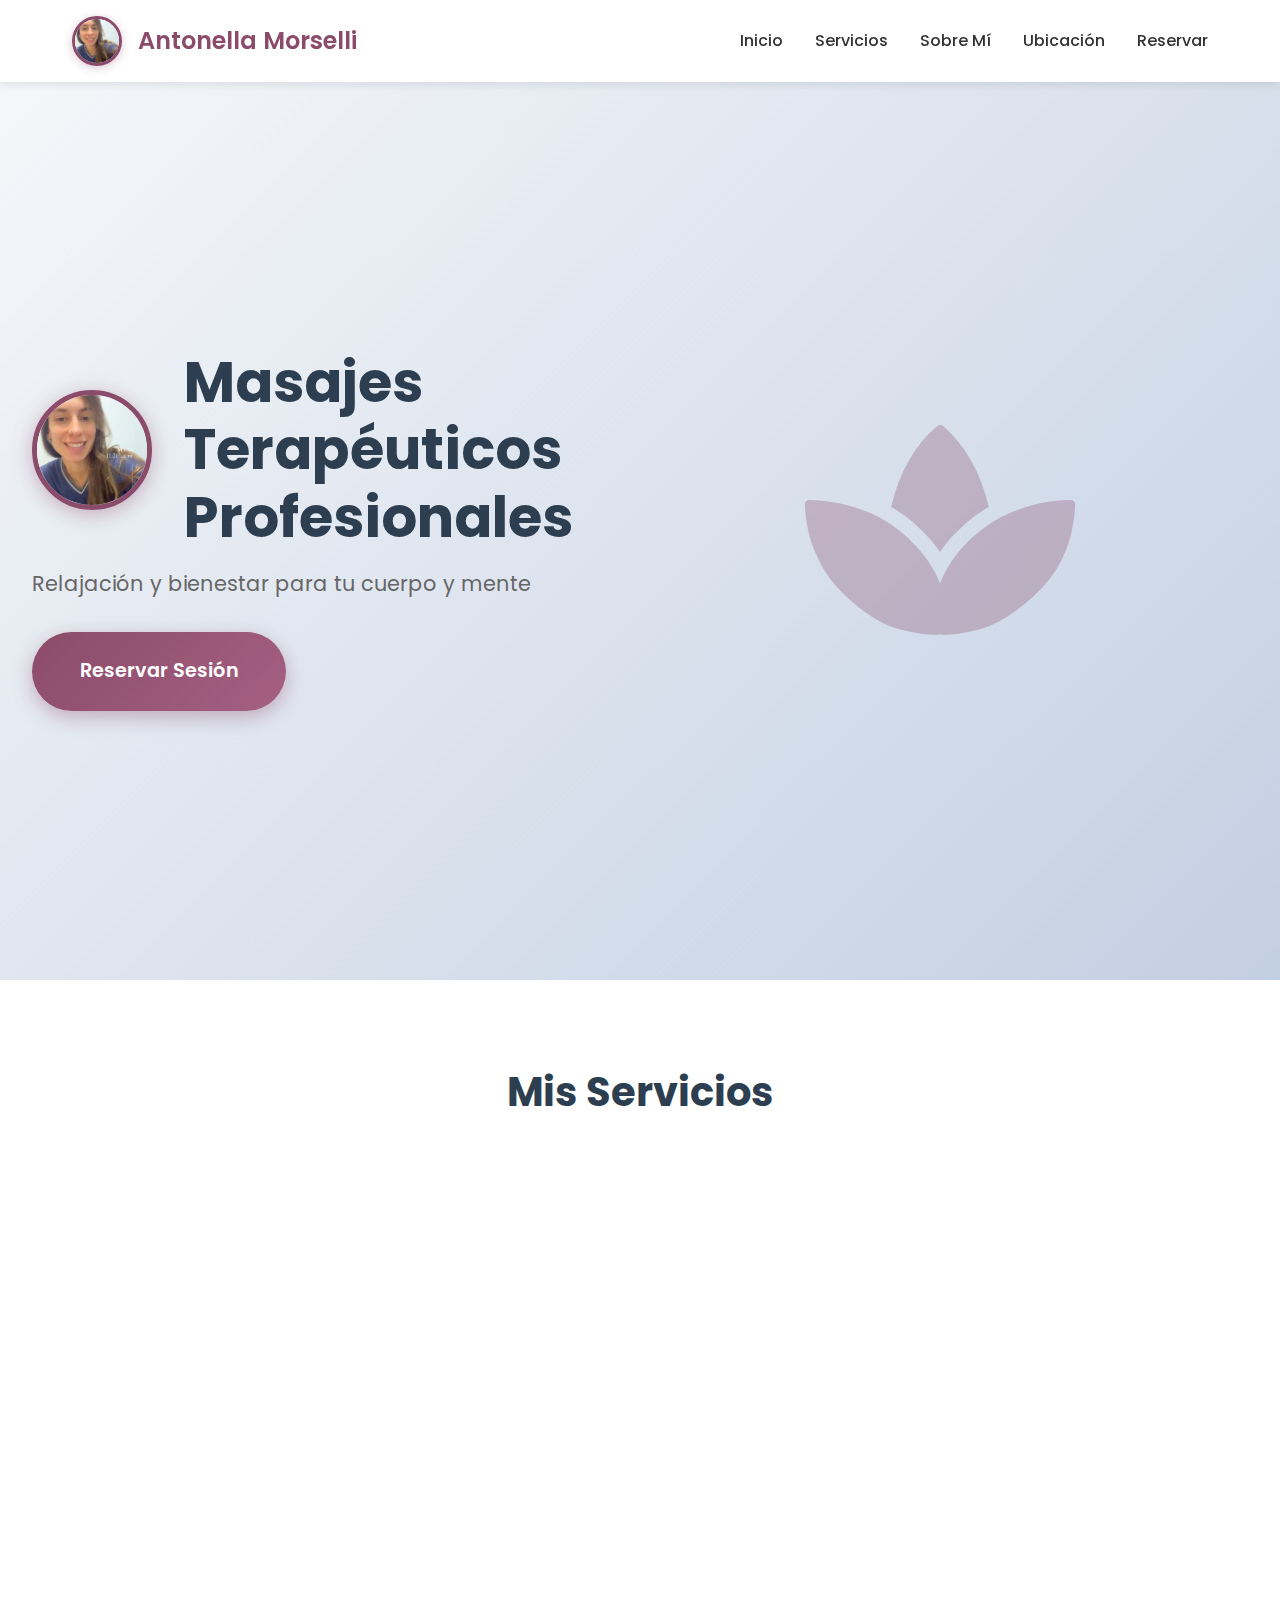
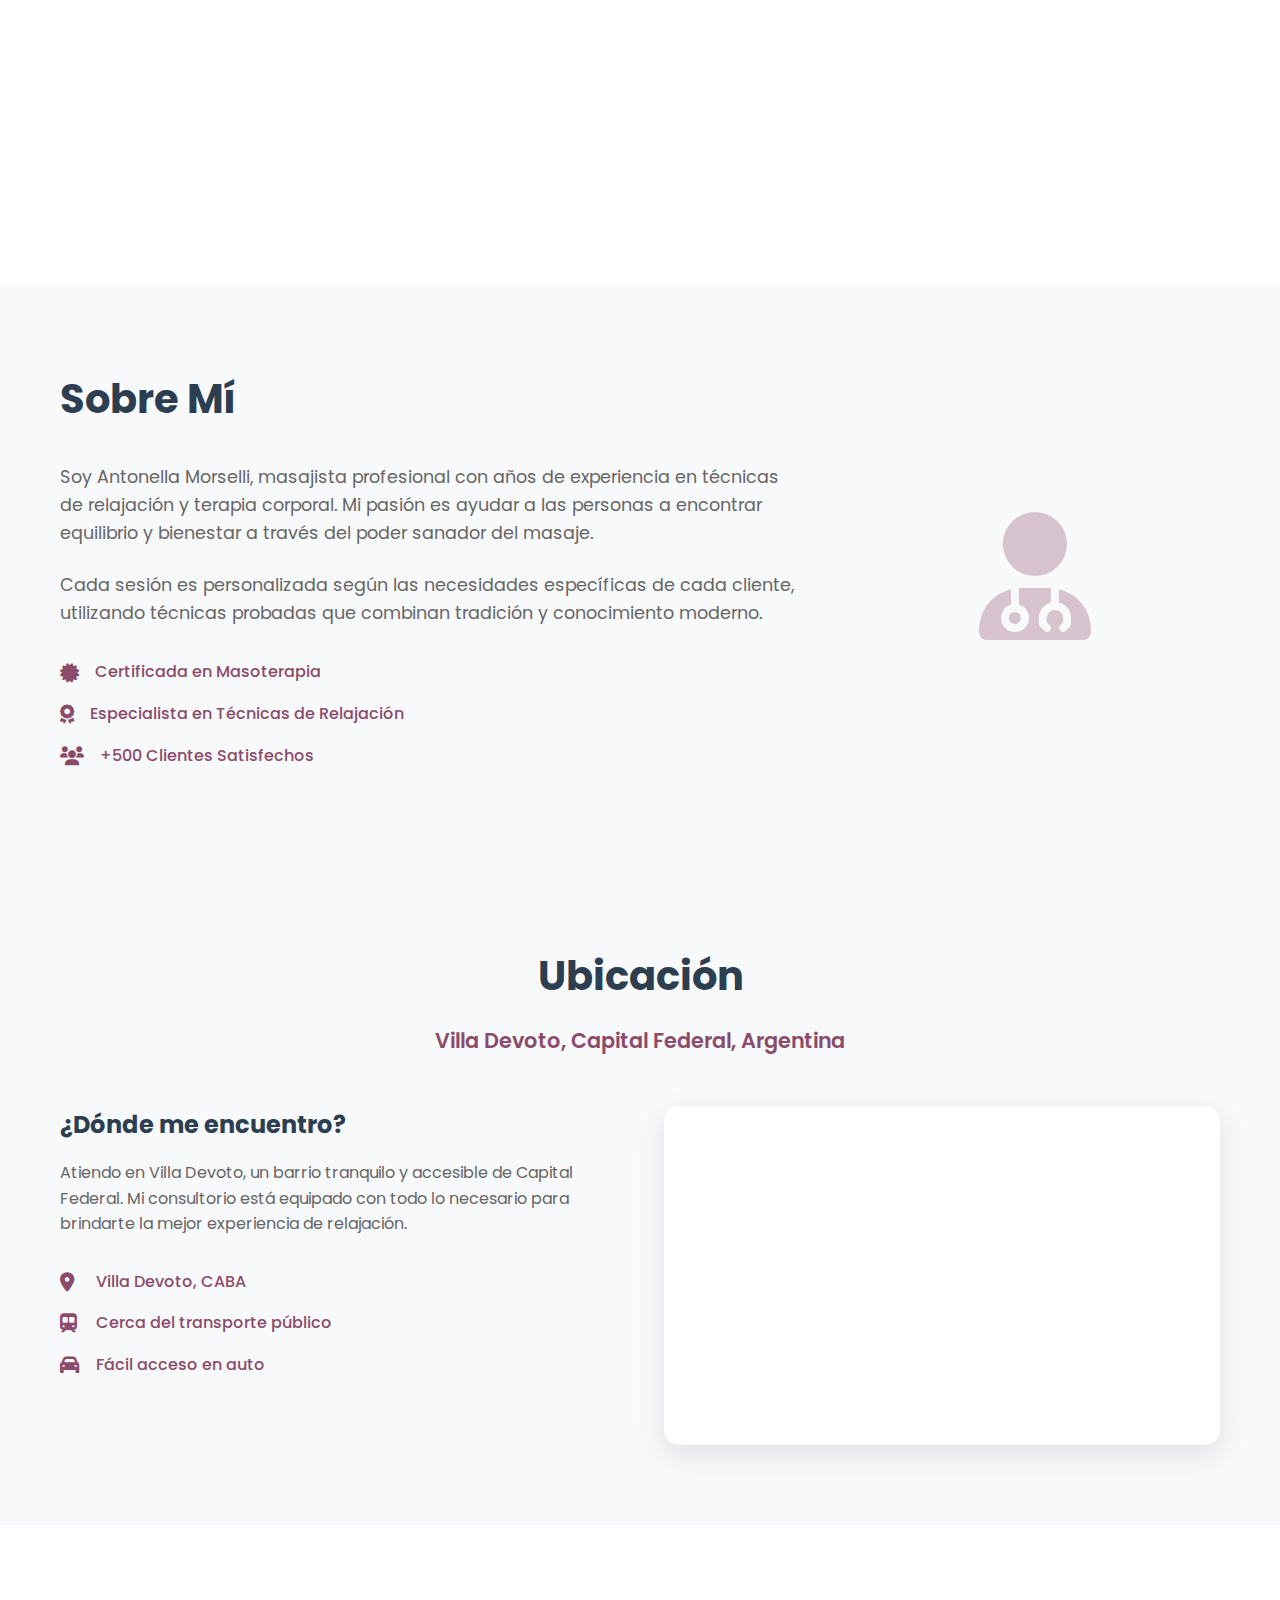
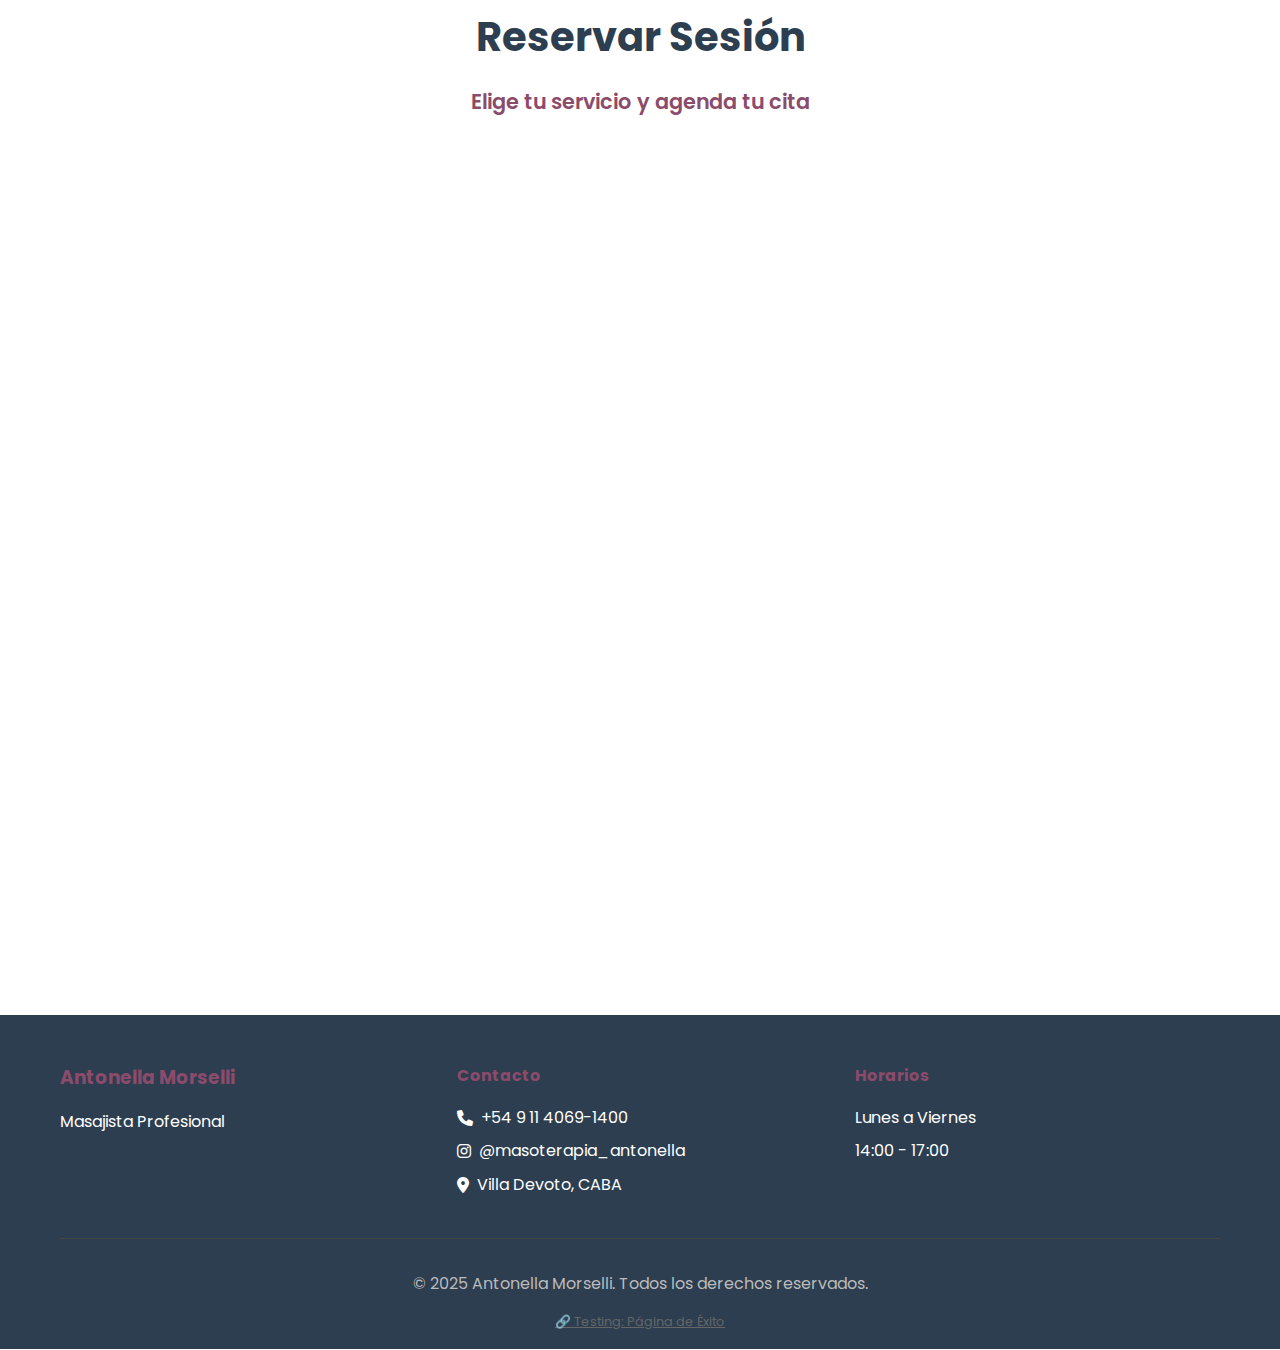
<file: index.html>
<!DOCTYPE html>
<html lang="es">
<head>
    <meta charset="UTF-8">
    <meta name="viewport" content="width=device-width, initial-scale=1.0">
    <title>Antonella Morselli - Masajista Profesional</title>
    <link rel="stylesheet" href="styles.css">
    <link href="https://fonts.googleapis.com/css2?family=Poppins:wght@300;400;500;600;700&display=swap" rel="stylesheet">
    <link rel="stylesheet" href="https://cdnjs.cloudflare.com/ajax/libs/font-awesome/6.0.0/css/all.min.css">
</head>
<body>
    <!-- Header -->
    <header class="header">
        <nav class="nav">
            <div class="nav-logo">
                <img src="anto.png" alt="Antonella Morselli" class="logo-image">
                <h2>Antonella Morselli</h2>
            </div>
            <ul class="nav-menu">
                <li><a href="#inicio">Inicio</a></li>
                <li><a href="#servicios">Servicios</a></li>
                <li><a href="#sobre-mi">Sobre Mí</a></li>
                <li><a href="#ubicacion">Ubicación</a></li>
                <li><a href="#reservar">Reservar</a></li>
            </ul>
        </nav>
    </header>

    <!-- Hero Section -->
    <section id="inicio" class="hero">
        <div class="hero-content">
            <div class="hero-title">
                <img src="anto.png" alt="Antonella Morselli" class="hero-profile-image">
                <h1>Masajes Terapéuticos Profesionales</h1>
            </div>
            <p>Relajación y bienestar para tu cuerpo y mente</p>
            
            <!-- Botón de confirmación de pago (solo se muestra si hay datos pendientes) -->
            <div id="paymentConfirmation" class="payment-confirmation" style="display: none;">
                <button id="confirmPaymentBtn" class="confirm-payment-button">
                    <i class="fas fa-check-circle"></i>
                    ¡Ya pagué! Confirmar mi reserva
                </button>
                <p class="confirm-text">¿Completaste el pago en Mercado Pago? Haz click aquí para confirmar tu reserva.</p>
            </div>
            
            <a href="#reservar" class="cta-button">Reservar Sesión</a>
        </div>
        <div class="hero-image">
            <i class="fas fa-spa hero-icon"></i>
        </div>
    </section>

    <!-- Servicios Section -->
    <section id="servicios" class="services">
        <div class="container">
            <h2>Mis Servicios</h2>
            <div class="services-grid">
                <div class="service-card">
                    <i class="fas fa-leaf"></i>
                    <h3>Masaje Descontracturante</h3>
                    <p>Tratamiento específico para dolores y contracturas musculares.</p>
                    <div class="price">$30.000</div>
                </div>
                <div class="service-card">
                    <i class="fas fa-hands"></i>
                    <h3>Masaje Relajante</h3>
                    <p>Técnicas suaves para liberar tensiones y promover la relajación profunda.</p>
                    <div class="price">$25.000</div>
                </div>
                <div class="service-card">
                    <i class="fas fa-dumbbell"></i>
                    <h3>Masaje Deportivo</h3>
                    <p>Especializado en recuperación muscular y prevención de lesiones.</p>
                    <div class="price">$35.000</div>
                </div>
                <div class="service-card">
                    <i class="fas fa-spa"></i>
                    <h3>Sesiones Combinadas</h3>
                    <p>Combina diferentes técnicas según tus necesidades específicas.</p>
                    <div class="price">Consultar</div>
                </div>
            </div>
        </div>
    </section>

    <!-- Sobre Mí Section -->
    <section id="sobre-mi" class="about">
        <div class="container">
            <div class="about-content">
                <div class="about-text">
                    <h2>Sobre Mí</h2>
                    <p>Soy Antonella Morselli, masajista profesional con años de experiencia en técnicas de relajación y terapia corporal. Mi pasión es ayudar a las personas a encontrar equilibrio y bienestar a través del poder sanador del masaje.</p>
                    <p>Cada sesión es personalizada según las necesidades específicas de cada cliente, utilizando técnicas probadas que combinan tradición y conocimiento moderno.</p>
                    <div class="credentials">
                        <div class="credential">
                            <i class="fas fa-certificate"></i>
                            <span>Certificada en Masoterapia</span>
                        </div>
                        <div class="credential">
                            <i class="fas fa-award"></i>
                            <span>Especialista en Técnicas de Relajación</span>
                        </div>
                        <div class="credential">
                            <i class="fas fa-users"></i>
                            <span>+500 Clientes Satisfechos</span>
                        </div>
                    </div>
                </div>
                <div class="about-image">
                    <i class="fas fa-user-md about-icon"></i>
                </div>
            </div>
        </div>
    </section>

    <!-- Ubicación Section -->
    <section id="ubicacion" class="location">
        <div class="container">
            <h2>Ubicación</h2>
            <p class="location-subtitle">Villa Devoto, Capital Federal, Argentina</p>
            
            <div class="location-content">
                <div class="location-info">
                    <h3>¿Dónde me encuentro?</h3>
                    <p>Atiendo en Villa Devoto, un barrio tranquilo y accesible de Capital Federal. Mi consultorio está equipado con todo lo necesario para brindarte la mejor experiencia de relajación.</p>
                    
                    <div class="location-details">
                        <div class="location-item">
                            <i class="fas fa-map-marker-alt"></i>
                            <span>Villa Devoto, CABA</span>
                        </div>
                        <div class="location-item">
                            <i class="fas fa-subway"></i>
                            <span>Cerca del transporte público</span>
                        </div>
                        <div class="location-item">
                            <i class="fas fa-car"></i>
                            <span>Fácil acceso en auto</span>
                        </div>
                    </div>
                </div>
                
                <div class="map-container">
                    <iframe 
                        src="https://www.google.com/maps/embed?pb=!1m18!1m12!1m3!1d26272.89967764547!2d-58.512841!3d-34.605577!2m3!1f0!2f0!3f0!3m2!1i1024!2i768!4f13.1!3m3!1m2!1s0x95bcb679b5b8df07%3A0x8e5d8c5f5b8c5f5b!2sVilla%20Devoto%2C%20Buenos%20Aires%2C%20Argentina!5e0!3m2!1ses!2sar!4v1642784000000!5m2!1ses!2sar"
                        width="100%" 
                        height="300" 
                        style="border:0; border-radius: 15px;" 
                        allowfullscreen="" 
                        loading="lazy">
                    </iframe>
                </div>
            </div>
        </div>
    </section>

    <!-- Reservar Section -->
    <section id="reservar" class="booking">
        <div class="container">
            <h2>Reservar Sesión</h2>
            <p class="booking-subtitle">Elige tu servicio y agenda tu cita</p>
            
            <div class="booking-content">
                <!-- Formulario de Reserva -->
                <div class="booking-form-container">
                    <form id="bookingForm" class="booking-form">
                        <div class="form-group">
                            <label for="name">Nombre Completo</label>
                            <input type="text" id="name" name="name" placeholder="Ej: María Fernández" required>
                            <small>Solo letras y espacios</small>
                        </div>
                        
                        <div class="form-group">
                            <label for="dni">DNI</label>
                            <input type="text" id="dni" name="dni" placeholder="Ej: 12345678" maxlength="8" required>
                            <small>7 u 8 dígitos numéricos</small>
                        </div>
                        
                        <div class="form-group">
                            <label for="service">Tipo de Masaje</label>
                            <select id="service" name="service" required>
                                <option value="">Selecciona un servicio</option>
                                <option value="descontracturante">Masaje Descontracturante - $30.000</option>
                                <option value="relajante">Masaje Relajante - $25.000</option>
                                <option value="deportivo">Masaje Deportivo - $35.000</option>
                            </select>
                        </div>
                        
                        <div class="form-group">
                            <label for="date">Fecha</label>
                            <input type="date" id="date" name="date" required>
                            <small>Solo lunes a viernes, desde 23/7/2025</small>
                        </div>
                        
                        <div class="form-group">
                            <label for="time">Horario</label>
                            <select id="time" name="time" required>
                                <option value="">Selecciona un horario</option>
                                <option value="14:00">14:00</option>
                                <option value="15:00">15:00</option>
                                <option value="16:00">16:00</option>
                                <option value="17:00">17:00</option>
                            </select>
                        </div>
                        
                        <button type="button" id="payButton" class="pay-button">
                            <i class="fas fa-credit-card"></i>
                            Pagar y Reservar
                        </button>
                    </form>
                </div>

                <!-- Información de Pago -->
                <div class="payment-info">
                    <h3>Información de Pago</h3>
                    <div class="payment-details">
                        <div class="payment-item">
                            <i class="fas fa-credit-card"></i>
                            <span>Mercado Pago</span>
                        </div>
                        <div class="payment-item">
                            <i class="fas fa-university"></i>
                            <span>Transferencia Bancaria</span>
                        </div>
                        <div class="payment-item">
                            <i class="fas fa-clock"></i>
                            <span>Horarios: L-V 14:00-17:00</span>
                        </div>
                    </div>
                    
                    <div class="bank-info">
                        <h4>Datos Bancarios</h4>
                        <p><strong>Banco:</strong> Galicia</p>
                        <p><strong>CBU:</strong> 0070035130004028938809</p>
                        <p><strong>Titular:</strong> Antonella Morselli</p>
                    </div>
                </div>
            </div>
        </div>
    </section>

    <!-- Footer -->
    <footer class="footer">
        <div class="container">
            <div class="footer-content">
                <div class="footer-section">
                    <h3>Antonella Morselli</h3>
                    <p>Masajista Profesional</p>
                </div>
                <div class="footer-section">
                    <h4>Contacto</h4>
                    <p><i class="fas fa-phone"></i> +54 9 11 4069-1400</p>
                    <p><i class="fab fa-instagram"></i> <a href="https://www.instagram.com/masoterapia_antonella/" target="_blank" style="color: inherit; text-decoration: none;">@masoterapia_antonella</a></p>
                    <p><i class="fas fa-map-marker-alt"></i> Villa Devoto, CABA</p>
                </div>
                <div class="footer-section">
                    <h4>Horarios</h4>
                    <p>Lunes a Viernes</p>
                    <p>14:00 - 17:00</p>
                </div>
            </div>
            <div class="footer-bottom">
                <p>&copy; 2025 Antonella Morselli. Todos los derechos reservados.</p>
                <!-- Enlace temporal para testing -->
                <p style="margin-top: 1rem; font-size: 0.8rem; color: #999;">
                    <a href="exito.html" style="color: #666;">🔗 Testing: Página de Éxito</a>
                </p>
            </div>
        </div>
    </footer>

    <!-- Modal de Pago -->
    <div id="paymentModal" class="modal">
        <div class="modal-content">
            <span class="close">&times;</span>
            <h3>Confirmar Pago y Reserva</h3>
            <div id="paymentSummary"></div>
            <div class="payment-instructions">
                <p style="background: #e8f4fd; padding: 1rem; border-radius: 10px; margin-bottom: 1rem; color: #1565c0; font-size: 0.9rem;">
                    <i class="fas fa-info-circle"></i>
                    <strong>Importante:</strong> Después de completar el pago en Mercado Pago, vuelve a este sitio y haz click en "Confirmar Pago Realizado" para completar tu reserva.
                </p>
            </div>
            
            <div class="payment-options">
                <button id="mercadoPagoBtn" class="payment-option">
                    <i class="fas fa-credit-card"></i>
                    Pagar con Mercado Pago
                </button>
                <button id="transferBtn" class="payment-option">
                    <i class="fas fa-university"></i>
                    Transferencia Bancaria
                </button>
            </div>
        </div>
    </div>

    <script src="script.js"></script>
</body>
</html>
</file>
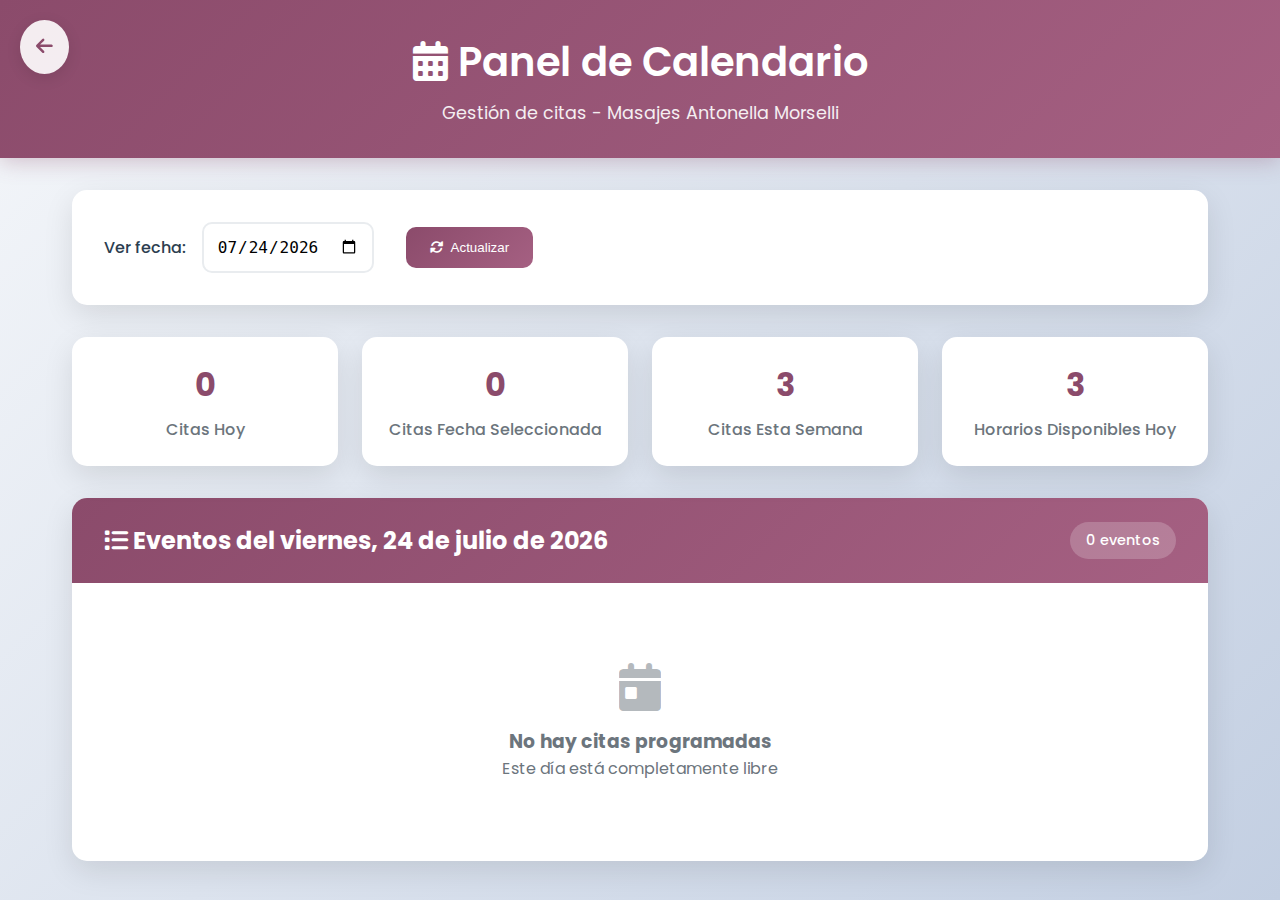
<file: calendar/index.html>
<!DOCTYPE html>
<html lang="es">
<head>
    <meta charset="UTF-8">
    <meta name="viewport" content="width=device-width, initial-scale=1.0">
    <title>Calendario - Masajes Antonella Morselli</title>
    <link href="https://fonts.googleapis.com/css2?family=Poppins:wght@300;400;500;600;700&display=swap" rel="stylesheet">
    <link rel="stylesheet" href="https://cdnjs.cloudflare.com/ajax/libs/font-awesome/6.0.0/css/all.min.css">
    <style>
        * {
            margin: 0;
            padding: 0;
            box-sizing: border-box;
        }

        body {
            font-family: 'Poppins', sans-serif;
            background: linear-gradient(135deg, #f5f7fa 0%, #c3cfe2 100%);
            min-height: 100vh;
            color: #2c3e50;
        }

        .header {
            background: linear-gradient(135deg, #8B4B6B, #a56082);
            color: white;
            padding: 2rem 0;
            text-align: center;
            box-shadow: 0 4px 20px rgba(139, 75, 107, 0.3);
        }

        .header h1 {
            font-size: 2.5rem;
            font-weight: 600;
            margin-bottom: 0.5rem;
        }

        .header p {
            font-size: 1.1rem;
            opacity: 0.9;
        }

        .container {
            max-width: 1200px;
            margin: 0 auto;
            padding: 2rem;
        }

        .calendar-controls {
            background: white;
            padding: 2rem;
            border-radius: 15px;
            box-shadow: 0 10px 30px rgba(0, 0, 0, 0.1);
            margin-bottom: 2rem;
            display: flex;
            gap: 2rem;
            align-items: center;
            flex-wrap: wrap;
        }

        .date-picker {
            display: flex;
            align-items: center;
            gap: 1rem;
        }

        .date-picker label {
            font-weight: 500;
            color: #2c3e50;
        }

        .date-picker input {
            padding: 0.8rem;
            border: 2px solid #e9ecef;
            border-radius: 10px;
            font-size: 1rem;
            font-weight: 500;
        }

        .refresh-btn {
            background: linear-gradient(135deg, #8B4B6B, #a56082);
            color: white;
            border: none;
            padding: 0.8rem 1.5rem;
            border-radius: 10px;
            font-weight: 500;
            cursor: pointer;
            transition: transform 0.3s ease;
            display: flex;
            align-items: center;
            gap: 0.5rem;
        }

        .refresh-btn:hover {
            transform: translateY(-2px);
        }

        .stats-grid {
            display: grid;
            grid-template-columns: repeat(auto-fit, minmax(250px, 1fr));
            gap: 1.5rem;
            margin-bottom: 2rem;
        }

        .stat-card {
            background: white;
            padding: 1.5rem;
            border-radius: 15px;
            box-shadow: 0 10px 30px rgba(0, 0, 0, 0.1);
            text-align: center;
        }

        .stat-card h3 {
            font-size: 2rem;
            color: #8B4B6B;
            margin-bottom: 0.5rem;
        }

        .stat-card p {
            color: #6c757d;
            font-weight: 500;
        }

        .events-container {
            background: white;
            border-radius: 15px;
            box-shadow: 0 10px 30px rgba(0, 0, 0, 0.1);
            overflow: hidden;
        }

        .events-header {
            background: linear-gradient(135deg, #8B4B6B, #a56082);
            color: white;
            padding: 1.5rem 2rem;
            display: flex;
            justify-content: space-between;
            align-items: center;
        }

        .events-header h2 {
            margin: 0;
            font-size: 1.5rem;
        }

        .events-header #eventCount {
            background: rgba(255, 255, 255, 0.2);
            padding: 0.5rem 1rem;
            border-radius: 20px;
            font-size: 0.9rem;
            font-weight: 500;
        }

        .events-list {
            padding: 2rem;
        }

        .event-item {
            display: flex;
            justify-content: space-between;
            align-items: center;
            padding: 1rem;
            border-left: 4px solid #8B4B6B;
            background: #f8f9fa;
            margin-bottom: 1rem;
            border-radius: 0 10px 10px 0;
            transition: transform 0.3s ease;
        }

        .event-item:hover {
            transform: translateX(5px);
        }

        .event-info h4 {
            color: #2c3e50;
            margin-bottom: 0.3rem;
        }

        .event-info p {
            color: #6c757d;
            font-size: 0.9rem;
        }

        .event-time {
            background: #8B4B6B;
            color: white;
            padding: 0.5rem 1rem;
            border-radius: 20px;
            font-weight: 500;
            font-size: 0.9rem;
        }

        .all-day-event {
            border-left-color: #28a745;
        }

        .all-day-event .event-time {
            background: #28a745;
        }

        .no-events {
            text-align: center;
            padding: 3rem;
            color: #6c757d;
        }

        .no-events i {
            font-size: 3rem;
            margin-bottom: 1rem;
            opacity: 0.5;
        }

        .loading {
            text-align: center;
            padding: 3rem;
            color: #8B4B6B;
        }

        .loading i {
            font-size: 2rem;
            margin-bottom: 1rem;
            animation: spin 1s linear infinite;
        }

        @keyframes spin {
            0% { transform: rotate(0deg); }
            100% { transform: rotate(360deg); }
        }

        .error {
            background: #f8d7da;
            color: #721c24;
            padding: 1rem;
            border-radius: 10px;
            margin-bottom: 1rem;
            border-left: 4px solid #dc3545;
        }

        .back-btn {
            position: fixed;
            top: 20px;
            left: 20px;
            background: rgba(255, 255, 255, 0.9);
            color: #8B4B6B;
            border: none;
            padding: 1rem;
            border-radius: 50%;
            font-size: 1.2rem;
            cursor: pointer;
            box-shadow: 0 4px 15px rgba(0, 0, 0, 0.1);
            transition: all 0.3s ease;
            z-index: 1000;
        }

        .back-btn:hover {
            background: white;
            transform: scale(1.1);
        }

        @media (max-width: 768px) {
            .calendar-controls {
                flex-direction: column;
                align-items: stretch;
            }

            .date-picker {
                justify-content: center;
            }

            .stats-grid {
                grid-template-columns: 1fr;
            }

            .event-item {
                flex-direction: column;
                align-items: stretch;
                text-align: center;
                gap: 1rem;
            }
        }
    </style>
</head>
<body>
    <button class="back-btn" onclick="window.location.href='/'" title="Volver al inicio">
        <i class="fas fa-arrow-left"></i>
    </button>

    <div class="header">
        <h1><i class="fas fa-calendar-alt"></i> Panel de Calendario</h1>
        <p>Gestión de citas - Masajes Antonella Morselli</p>
    </div>

    <div class="container">
        <div class="calendar-controls">
            <div class="date-picker">
                <label for="selectedDate">Ver fecha:</label>
                <input type="date" id="selectedDate" value="">
            </div>
            <button class="refresh-btn" onclick="loadCalendarData()">
                <i class="fas fa-sync-alt"></i>
                Actualizar
            </button>
        </div>

        <div class="stats-grid">
            <div class="stat-card">
                <h3 id="todayEvents">-</h3>
                <p>Citas Hoy</p>
            </div>
            <div class="stat-card">
                <h3 id="selectedDateEvents">-</h3>
                <p>Citas Fecha Seleccionada</p>
            </div>
            <div class="stat-card">
                <h3 id="weekEvents">-</h3>
                <p>Citas Esta Semana</p>
            </div>
            <div class="stat-card">
                <h3 id="availableSlots">-</h3>
                <p>Horarios Disponibles Hoy</p>
            </div>
        </div>

        <div class="events-container">
            <div class="events-header">
                <h2><i class="fas fa-list"></i> Eventos del <span id="displayDate">Hoy</span></h2>
                <span id="eventCount">0 eventos</span>
            </div>
            <div class="events-list" id="eventsList">
                <div class="loading">
                    <i class="fas fa-spinner"></i>
                    <p>Cargando eventos...</p>
                </div>
            </div>
        </div>
    </div>

    <script src="/env-loader.js"></script>
    <script src="/calendar-config.js"></script>
    <script src="/calendar-api.js"></script>
    <script>
        let calendarAPI;

        // Inicializar la página
        document.addEventListener('DOMContentLoaded', async function() {
            try {
                // Configurar fecha por defecto (hoy)
                const today = new Date().toISOString().split('T')[0];
                document.getElementById('selectedDate').value = today;
                
                // Inicializar API del calendario
                calendarAPI = new CalendarAPI();
                await calendarAPI.init();

                // Cargar datos iniciales
                await loadCalendarData();

                // Configurar listeners
                document.getElementById('selectedDate').addEventListener('change', loadCalendarData);
                
            } catch (error) {
                console.error('Error inicializando calendario:', error);
                showError(error.message || 'Error de inicialización');
            }
        });

        // Cargar datos del calendario
        async function loadCalendarData() {
            const selectedDate = document.getElementById('selectedDate').value;
            const today = new Date().toISOString().split('T')[0];

            try {
                // Mostrar loading
                showLoading();

                // Obtener eventos del día seleccionado
                const selectedEvents = await calendarAPI.getEventsForDate(selectedDate);
                
                // Obtener eventos de hoy (si es diferente)
                const todayEvents = selectedDate === today ? selectedEvents : await calendarAPI.getEventsForDate(today);

                // Obtener eventos de la semana
                const weekEvents = await getWeekEvents();

                // Obtener horarios disponibles de hoy
                const availableToday = await calendarAPI.getAvailableSlots(today);

                // Actualizar estadísticas
                updateStats(todayEvents.length, selectedEvents.length, weekEvents, availableToday.length);

                // Mostrar eventos
                displayEvents(selectedEvents, selectedDate);

            } catch (error) {
                console.error('Error cargando datos del calendario:', error);
                showError('Error al cargar el calendario. Verifica la configuración.');
            }
        }

        // Obtener eventos de la semana
        async function getWeekEvents() {
            const today = new Date();
            const startOfWeek = new Date(today);
            startOfWeek.setDate(today.getDate() - today.getDay() + 1); // Lunes

            let weekCount = 0;
            for (let i = 0; i < 7; i++) {
                const date = new Date(startOfWeek);
                date.setDate(startOfWeek.getDate() + i);
                const dateStr = date.toISOString().split('T')[0];
                
                try {
                    const events = await calendarAPI.getEventsForDate(dateStr);
                    weekCount += events.length;
                } catch (error) {
                    console.warn('Error obteniendo eventos para', dateStr);
                }
            }
            return weekCount;
        }

        // Actualizar estadísticas
        function updateStats(todayCount, selectedCount, weekCount, availableCount) {
            document.getElementById('todayEvents').textContent = todayCount;
            document.getElementById('selectedDateEvents').textContent = selectedCount;
            document.getElementById('weekEvents').textContent = weekCount;
            document.getElementById('availableSlots').textContent = availableCount;
        }

        // Mostrar eventos
        function displayEvents(events, date) {
            const eventsList = document.getElementById('eventsList');
            const displayDate = document.getElementById('displayDate');
            const eventCount = document.getElementById('eventCount');

            // Formatear fecha para mostrar
            const dateObj = new Date(date + 'T12:00:00');
            const dateStr = dateObj.toLocaleDateString('es-ES', { 
                weekday: 'long', 
                year: 'numeric', 
                month: 'long', 
                day: 'numeric' 
            });
            displayDate.textContent = dateStr;
            eventCount.textContent = `${events.length} evento${events.length !== 1 ? 's' : ''}`;

            if (events.length === 0) {
                eventsList.innerHTML = `
                    <div class="no-events">
                        <i class="fas fa-calendar-day"></i>
                        <h3>No hay citas programadas</h3>
                        <p>Este día está completamente libre</p>
                    </div>
                `;
                return;
            }

            // Ordenar eventos por hora
            events.sort((a, b) => {
                const timeA = a.start.dateTime || a.start.date;
                const timeB = b.start.dateTime || b.start.date;
                return new Date(timeA) - new Date(timeB);
            });

            const eventsHTML = events.map(event => {
                const isAllDay = !event.start.dateTime;
                const startTime = isAllDay ? 'Todo el día' : formatTime(event.start.dateTime);
                const endTime = isAllDay ? '' : formatTime(event.end.dateTime);
                const timeDisplay = isAllDay ? 'Todo el día' : `${startTime} - ${endTime}`;

                return `
                    <div class="event-item ${isAllDay ? 'all-day-event' : ''}">
                        <div class="event-info">
                            <h4>${event.summary || 'Sin título'}</h4>
                            <p><i class="fas fa-clock"></i> ${timeDisplay}</p>
                            ${event.description ? `<p><i class="fas fa-info-circle"></i> ${event.description}</p>` : ''}
                        </div>
                        <div class="event-time">
                            ${isAllDay ? 'TODO EL DÍA' : startTime}
                        </div>
                    </div>
                `;
            }).join('');

            eventsList.innerHTML = eventsHTML;
        }

        // Formatear hora
        function formatTime(dateTimeStr) {
            const date = new Date(dateTimeStr);
            return date.toLocaleTimeString('es-ES', { 
                hour: '2-digit', 
                minute: '2-digit',
                hour12: false
            });
        }

        // Mostrar loading
        function showLoading() {
            document.getElementById('eventsList').innerHTML = `
                <div class="loading">
                    <i class="fas fa-spinner"></i>
                    <p>Cargando eventos...</p>
                </div>
            `;
        }

        // Mostrar error
        function showError(message) {
            document.getElementById('eventsList').innerHTML = `
                <div class="error">
                    <i class="fas fa-exclamation-triangle"></i>
                    <strong>Error:</strong> ${message}
                </div>
                <div class="no-events">
                    <i class="fas fa-calendar-times"></i>
                    <h3>No se pudieron cargar los eventos</h3>
                    <p>Intenta refrescar la página</p>
                </div>
            `;
        }
    </script>
</body>
</html>
</file>
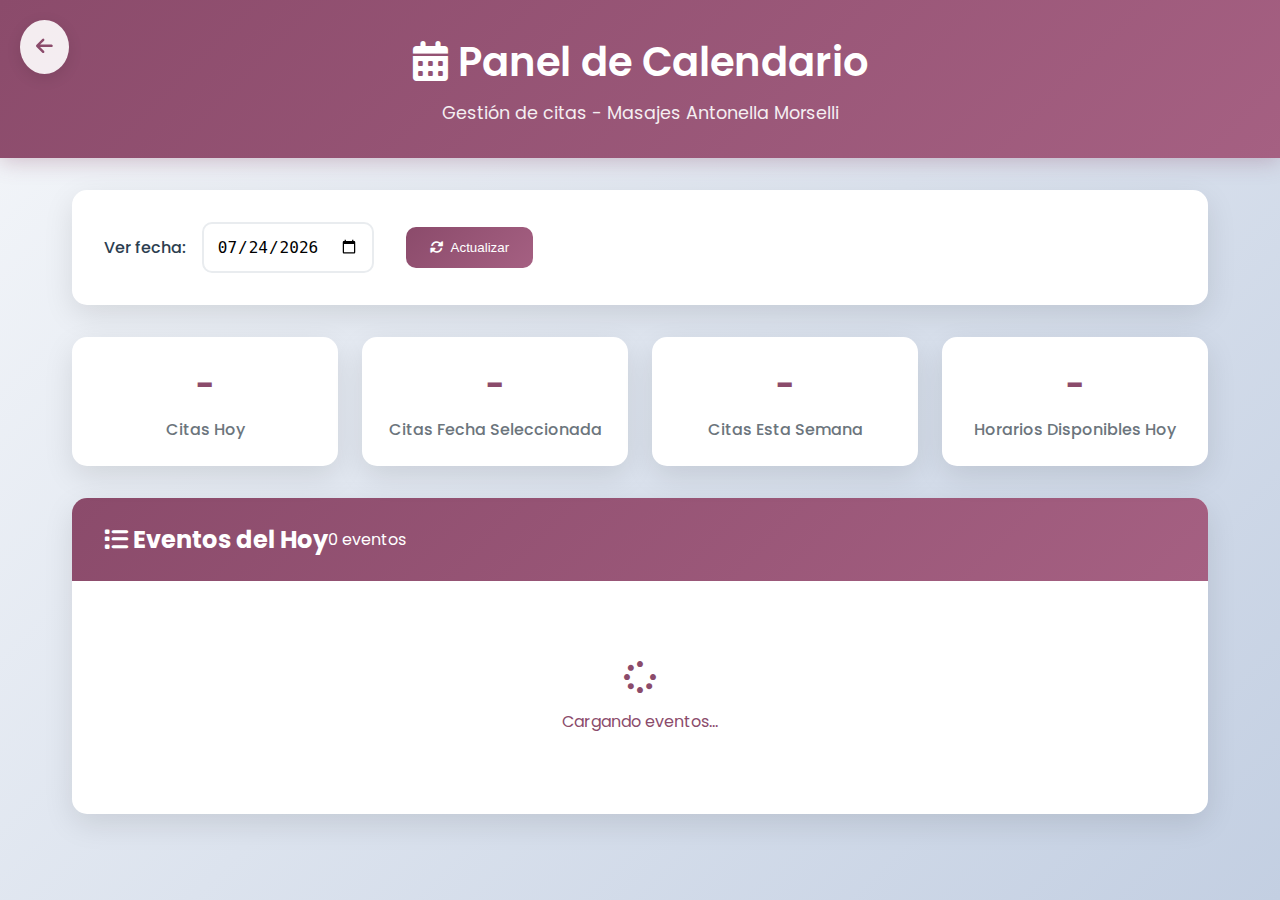
<file: calendar.html>
<!DOCTYPE html>
<html lang="es">
<head>
    <meta charset="UTF-8">
    <meta name="viewport" content="width=device-width, initial-scale=1.0">
    <title>Calendario - Masajes Antonella Morselli</title>
    <link href="https://fonts.googleapis.com/css2?family=Poppins:wght@300;400;500;600;700&display=swap" rel="stylesheet">
    <link rel="stylesheet" href="https://cdnjs.cloudflare.com/ajax/libs/font-awesome/6.0.0/css/all.min.css">
    <style>
        * {
            margin: 0;
            padding: 0;
            box-sizing: border-box;
        }

        body {
            font-family: 'Poppins', sans-serif;
            background: linear-gradient(135deg, #f5f7fa 0%, #c3cfe2 100%);
            min-height: 100vh;
            color: #2c3e50;
        }

        .header {
            background: linear-gradient(135deg, #8B4B6B, #a56082);
            color: white;
            padding: 2rem 0;
            text-align: center;
            box-shadow: 0 4px 20px rgba(139, 75, 107, 0.3);
        }

        .header h1 {
            font-size: 2.5rem;
            font-weight: 600;
            margin-bottom: 0.5rem;
        }

        .header p {
            font-size: 1.1rem;
            opacity: 0.9;
        }

        .container {
            max-width: 1200px;
            margin: 0 auto;
            padding: 2rem;
        }

        .calendar-controls {
            background: white;
            padding: 2rem;
            border-radius: 15px;
            box-shadow: 0 10px 30px rgba(0, 0, 0, 0.1);
            margin-bottom: 2rem;
            display: flex;
            gap: 2rem;
            align-items: center;
            flex-wrap: wrap;
        }

        .date-picker {
            display: flex;
            align-items: center;
            gap: 1rem;
        }

        .date-picker label {
            font-weight: 500;
            color: #2c3e50;
        }

        .date-picker input {
            padding: 0.8rem;
            border: 2px solid #e9ecef;
            border-radius: 10px;
            font-size: 1rem;
            font-weight: 500;
        }

        .refresh-btn {
            background: linear-gradient(135deg, #8B4B6B, #a56082);
            color: white;
            border: none;
            padding: 0.8rem 1.5rem;
            border-radius: 10px;
            font-weight: 500;
            cursor: pointer;
            transition: transform 0.3s ease;
            display: flex;
            align-items: center;
            gap: 0.5rem;
        }

        .refresh-btn:hover {
            transform: translateY(-2px);
        }

        .stats-grid {
            display: grid;
            grid-template-columns: repeat(auto-fit, minmax(250px, 1fr));
            gap: 1.5rem;
            margin-bottom: 2rem;
        }

        .stat-card {
            background: white;
            padding: 1.5rem;
            border-radius: 15px;
            box-shadow: 0 10px 30px rgba(0, 0, 0, 0.1);
            text-align: center;
        }

        .stat-card h3 {
            font-size: 2rem;
            color: #8B4B6B;
            margin-bottom: 0.5rem;
        }

        .stat-card p {
            color: #6c757d;
            font-weight: 500;
        }

        .events-container {
            background: white;
            border-radius: 15px;
            box-shadow: 0 10px 30px rgba(0, 0, 0, 0.1);
            overflow: hidden;
        }

        .events-header {
            background: linear-gradient(135deg, #8B4B6B, #a56082);
            color: white;
            padding: 1.5rem 2rem;
            display: flex;
            justify-content: between;
            align-items: center;
        }

        .events-list {
            padding: 2rem;
        }

        .event-item {
            display: flex;
            justify-content: space-between;
            align-items: center;
            padding: 1rem;
            border-left: 4px solid #8B4B6B;
            background: #f8f9fa;
            margin-bottom: 1rem;
            border-radius: 0 10px 10px 0;
            transition: transform 0.3s ease;
        }

        .event-item:hover {
            transform: translateX(5px);
        }

        .event-info h4 {
            color: #2c3e50;
            margin-bottom: 0.3rem;
        }

        .event-info p {
            color: #6c757d;
            font-size: 0.9rem;
        }

        .event-time {
            background: #8B4B6B;
            color: white;
            padding: 0.5rem 1rem;
            border-radius: 20px;
            font-weight: 500;
            font-size: 0.9rem;
        }

        .all-day-event {
            border-left-color: #28a745;
        }

        .all-day-event .event-time {
            background: #28a745;
        }

        .no-events {
            text-align: center;
            padding: 3rem;
            color: #6c757d;
        }

        .no-events i {
            font-size: 3rem;
            margin-bottom: 1rem;
            opacity: 0.5;
        }

        .loading {
            text-align: center;
            padding: 3rem;
            color: #8B4B6B;
        }

        .loading i {
            font-size: 2rem;
            margin-bottom: 1rem;
            animation: spin 1s linear infinite;
        }

        @keyframes spin {
            0% { transform: rotate(0deg); }
            100% { transform: rotate(360deg); }
        }

        .error {
            background: #f8d7da;
            color: #721c24;
            padding: 1rem;
            border-radius: 10px;
            margin-bottom: 1rem;
            border-left: 4px solid #dc3545;
        }

        .back-btn {
            position: fixed;
            top: 20px;
            left: 20px;
            background: rgba(255, 255, 255, 0.9);
            color: #8B4B6B;
            border: none;
            padding: 1rem;
            border-radius: 50%;
            font-size: 1.2rem;
            cursor: pointer;
            box-shadow: 0 4px 15px rgba(0, 0, 0, 0.1);
            transition: all 0.3s ease;
            z-index: 1000;
        }

        .back-btn:hover {
            background: white;
            transform: scale(1.1);
        }

        @media (max-width: 768px) {
            .calendar-controls {
                flex-direction: column;
                align-items: stretch;
            }

            .date-picker {
                justify-content: center;
            }

            .stats-grid {
                grid-template-columns: 1fr;
            }

            .event-item {
                flex-direction: column;
                align-items: stretch;
                text-align: center;
                gap: 1rem;
            }
        }
    </style>
</head>
<body>
    <button class="back-btn" onclick="window.location.href='index.html'" title="Volver al inicio">
        <i class="fas fa-arrow-left"></i>
    </button>

    <div class="header">
        <h1><i class="fas fa-calendar-alt"></i> Panel de Calendario</h1>
        <p>Gestión de citas - Masajes Antonella Morselli</p>
    </div>

    <div class="container">
        <div class="calendar-controls">
            <div class="date-picker">
                <label for="selectedDate">Ver fecha:</label>
                <input type="date" id="selectedDate" value="">
            </div>
            <button class="refresh-btn" onclick="loadCalendarData()">
                <i class="fas fa-sync-alt"></i>
                Actualizar
            </button>
        </div>

        <div class="stats-grid">
            <div class="stat-card">
                <h3 id="todayEvents">-</h3>
                <p>Citas Hoy</p>
            </div>
            <div class="stat-card">
                <h3 id="selectedDateEvents">-</h3>
                <p>Citas Fecha Seleccionada</p>
            </div>
            <div class="stat-card">
                <h3 id="weekEvents">-</h3>
                <p>Citas Esta Semana</p>
            </div>
            <div class="stat-card">
                <h3 id="availableSlots">-</h3>
                <p>Horarios Disponibles Hoy</p>
            </div>
        </div>

        <div class="events-container">
            <div class="events-header">
                <h2><i class="fas fa-list"></i> Eventos del <span id="displayDate">Hoy</span></h2>
                <span id="eventCount">0 eventos</span>
            </div>
            <div class="events-list" id="eventsList">
                <div class="loading">
                    <i class="fas fa-spinner"></i>
                    <p>Cargando eventos...</p>
                </div>
            </div>
        </div>
    </div>

    <script src="env-loader.js"></script>
    <script src="calendar-config.js"></script>
    <script src="calendar-api.js"></script>
    <script>
        let calendarAPI;

        // Inicializar la página
        document.addEventListener('DOMContentLoaded', async function() {
            // Configurar fecha por defecto (hoy)
            const today = new Date().toISOString().split('T')[0];
            document.getElementById('selectedDate').value = today;

            // Cargar configuración del calendario
            await loadCalendarConfig();
            
            // Inicializar API del calendario
            calendarAPI = new CalendarAPI();
            await calendarAPI.init();

            // Cargar datos iniciales
            await loadCalendarData();

            // Configurar listeners
            document.getElementById('selectedDate').addEventListener('change', loadCalendarData);
        });

        // Cargar datos del calendario
        async function loadCalendarData() {
            const selectedDate = document.getElementById('selectedDate').value;
            const today = new Date().toISOString().split('T')[0];

            try {
                // Mostrar loading
                showLoading();

                // Obtener eventos del día seleccionado
                const selectedEvents = await calendarAPI.getEventsForDate(selectedDate);
                
                // Obtener eventos de hoy (si es diferente)
                const todayEvents = selectedDate === today ? selectedEvents : await calendarAPI.getEventsForDate(today);

                // Obtener eventos de la semana
                const weekEvents = await getWeekEvents();

                // Obtener horarios disponibles de hoy
                const availableToday = await calendarAPI.getAvailableSlots(today);

                // Actualizar estadísticas
                updateStats(todayEvents.length, selectedEvents.length, weekEvents, availableToday.length);

                // Mostrar eventos
                displayEvents(selectedEvents, selectedDate);

            } catch (error) {
                console.error('Error cargando datos del calendario:', error);
                showError('Error al cargar el calendario. Verifica la configuración.');
            }
        }

        // Obtener eventos de la semana
        async function getWeekEvents() {
            const today = new Date();
            const startOfWeek = new Date(today);
            startOfWeek.setDate(today.getDate() - today.getDay() + 1); // Lunes

            let weekCount = 0;
            for (let i = 0; i < 7; i++) {
                const date = new Date(startOfWeek);
                date.setDate(startOfWeek.getDate() + i);
                const dateStr = date.toISOString().split('T')[0];
                
                try {
                    const events = await calendarAPI.getEventsForDate(dateStr);
                    weekCount += events.length;
                } catch (error) {
                    console.warn('Error obteniendo eventos para', dateStr);
                }
            }
            return weekCount;
        }

        // Actualizar estadísticas
        function updateStats(todayCount, selectedCount, weekCount, availableCount) {
            document.getElementById('todayEvents').textContent = todayCount;
            document.getElementById('selectedDateEvents').textContent = selectedCount;
            document.getElementById('weekEvents').textContent = weekCount;
            document.getElementById('availableSlots').textContent = availableCount;
        }

        // Mostrar eventos
        function displayEvents(events, date) {
            const eventsList = document.getElementById('eventsList');
            const displayDate = document.getElementById('displayDate');
            const eventCount = document.getElementById('eventCount');

            // Formatear fecha para mostrar
            const dateObj = new Date(date + 'T12:00:00');
            const dateStr = dateObj.toLocaleDateString('es-ES', { 
                weekday: 'long', 
                year: 'numeric', 
                month: 'long', 
                day: 'numeric' 
            });
            displayDate.textContent = dateStr;
            eventCount.textContent = `${events.length} evento${events.length !== 1 ? 's' : ''}`;

            if (events.length === 0) {
                eventsList.innerHTML = `
                    <div class="no-events">
                        <i class="fas fa-calendar-day"></i>
                        <h3>No hay citas programadas</h3>
                        <p>Este día está completamente libre</p>
                    </div>
                `;
                return;
            }

            // Ordenar eventos por hora
            events.sort((a, b) => {
                const timeA = a.start.dateTime || a.start.date;
                const timeB = b.start.dateTime || b.start.date;
                return new Date(timeA) - new Date(timeB);
            });

            const eventsHTML = events.map(event => {
                const isAllDay = !event.start.dateTime;
                const startTime = isAllDay ? 'Todo el día' : formatTime(event.start.dateTime);
                const endTime = isAllDay ? '' : formatTime(event.end.dateTime);
                const timeDisplay = isAllDay ? 'Todo el día' : `${startTime} - ${endTime}`;

                return `
                    <div class="event-item ${isAllDay ? 'all-day-event' : ''}">
                        <div class="event-info">
                            <h4>${event.summary || 'Sin título'}</h4>
                            <p><i class="fas fa-clock"></i> ${timeDisplay}</p>
                            ${event.description ? `<p><i class="fas fa-info-circle"></i> ${event.description}</p>` : ''}
                        </div>
                        <div class="event-time">
                            ${isAllDay ? 'TODO EL DÍA' : startTime}
                        </div>
                    </div>
                `;
            }).join('');

            eventsList.innerHTML = eventsHTML;
        }

        // Formatear hora
        function formatTime(dateTimeStr) {
            const date = new Date(dateTimeStr);
            return date.toLocaleTimeString('es-ES', { 
                hour: '2-digit', 
                minute: '2-digit',
                hour12: false
            });
        }

        // Mostrar loading
        function showLoading() {
            document.getElementById('eventsList').innerHTML = `
                <div class="loading">
                    <i class="fas fa-spinner"></i>
                    <p>Cargando eventos...</p>
                </div>
            `;
        }

        // Mostrar error
        function showError(message) {
            document.getElementById('eventsList').innerHTML = `
                <div class="error">
                    <i class="fas fa-exclamation-triangle"></i>
                    <strong>Error:</strong> ${message}
                </div>
                <div class="no-events">
                    <i class="fas fa-calendar-times"></i>
                    <h3>No se pudieron cargar los eventos</h3>
                    <p>Intenta refrescar la página</p>
                </div>
            `;
        }
    </script>
</body>
</html>
</file>
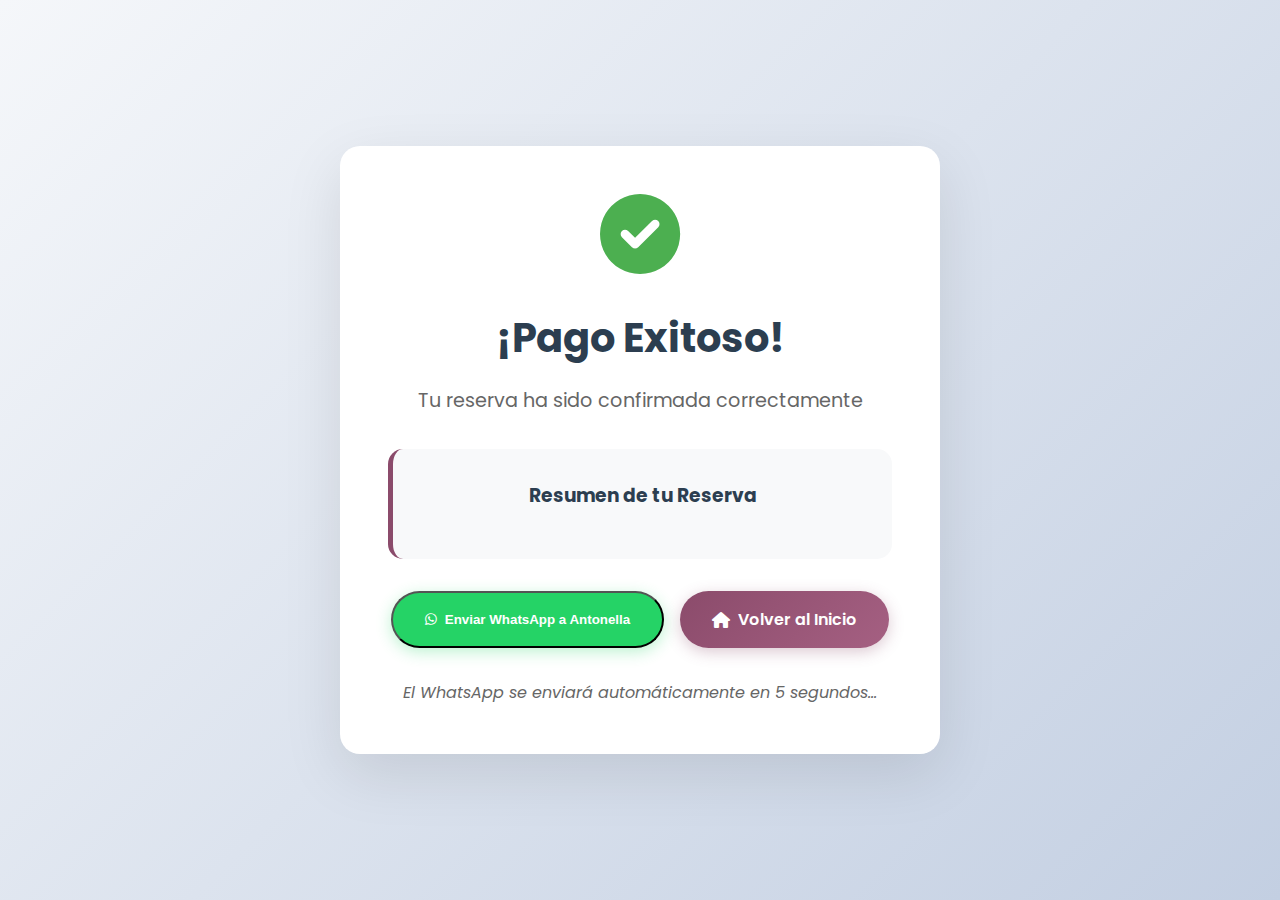
<file: exito.html>
<!DOCTYPE html>
<html lang="es">
<head>
    <meta charset="UTF-8">
    <meta name="viewport" content="width=device-width, initial-scale=1.0">
    <title>¡Pago Exitoso! - Antonella Morselli</title>
    <link rel="stylesheet" href="styles.css">
    <link href="https://fonts.googleapis.com/css2?family=Poppins:wght@300;400;500;600;700&display=swap" rel="stylesheet">
    <link rel="stylesheet" href="https://cdnjs.cloudflare.com/ajax/libs/font-awesome/6.0.0/css/all.min.css">
    
    <!-- Google Calendar Integration -->
    <script src="env-loader.js"></script>
    <script src="calendar-config.js"></script>
    <script src="calendar-api.js"></script>
    <script src="script.js"></script>
    <style>
        .success-page {
            min-height: 100vh;
            background: linear-gradient(135deg, #f5f7fa 0%, #c3cfe2 100%);
            display: flex;
            align-items: center;
            justify-content: center;
            padding: 2rem;
        }
        
        .success-container {
            background: white;
            padding: 3rem;
            border-radius: 20px;
            box-shadow: 0 20px 60px rgba(0, 0, 0, 0.1);
            text-align: center;
            max-width: 600px;
            width: 100%;
        }
        
        .success-icon {
            font-size: 5rem;
            color: #4CAF50;
            margin-bottom: 2rem;
            animation: bounceIn 0.8s ease;
        }
        
        .success-title {
            font-size: 2.5rem;
            color: #2c3e50;
            margin-bottom: 1rem;
            font-weight: 700;
        }
        
        .success-subtitle {
            font-size: 1.2rem;
            color: #666;
            margin-bottom: 2rem;
        }
        
        .booking-summary {
            background: #f8f9fa;
            padding: 2rem;
            border-radius: 15px;
            margin: 2rem 0;
            border-left: 5px solid #8B4B6B;
        }
        
        .booking-summary h3 {
            color: #2c3e50;
            margin-bottom: 1rem;
        }
        
        .booking-detail {
            display: flex;
            justify-content: space-between;
            margin-bottom: 0.5rem;
            padding: 0.5rem 0;
        }
        
        .booking-detail:not(:last-child) {
            border-bottom: 1px solid #e9ecef;
        }
        
        .booking-label {
            font-weight: 600;
            color: #8B4B6B;
        }
        
        .booking-value {
            color: #2c3e50;
        }
        
        .action-buttons {
            display: flex;
            gap: 1rem;
            justify-content: center;
            flex-wrap: wrap;
            margin-top: 2rem;
        }
        
        .btn {
            padding: 1rem 2rem;
            border-radius: 50px;
            text-decoration: none;
            font-weight: 600;
            transition: transform 0.3s ease, box-shadow 0.3s ease;
            display: flex;
            align-items: center;
            gap: 0.5rem;
        }
        
        .btn:hover {
            transform: translateY(-2px);
        }
        
        .btn-whatsapp {
            background: #25D366;
            color: white;
            box-shadow: 0 4px 15px rgba(37, 211, 102, 0.3);
        }
        
        .btn-whatsapp:hover {
            box-shadow: 0 6px 20px rgba(37, 211, 102, 0.4);
        }
        
        .btn-home {
            background: linear-gradient(135deg, #8B4B6B, #a56082);
            color: white;
            box-shadow: 0 4px 15px rgba(139, 75, 107, 0.3);
        }
        
        .btn-home:hover {
            box-shadow: 0 6px 20px rgba(139, 75, 107, 0.4);
        }
        
        .countdown {
            color: #666;
            margin-top: 2rem;
            font-style: italic;
        }
        
        @keyframes bounceIn {
            0% {
                opacity: 0;
                transform: scale(0.3);
            }
            50% {
                opacity: 1;
                transform: scale(1.05);
            }
            70% {
                transform: scale(0.9);
            }
            100% {
                opacity: 1;
                transform: scale(1);
            }
        }
        
        @media (max-width: 768px) {
            .success-container {
                padding: 2rem 1.5rem;
            }
            
            .success-title {
                font-size: 2rem;
            }
            
            .action-buttons {
                flex-direction: column;
            }
            
            .btn {
                justify-content: center;
            }
        }
    </style>
</head>
<body>
    <div class="success-page">
        <div class="success-container">
            <i class="fas fa-check-circle success-icon"></i>
            
            <h1 class="success-title">¡Pago Exitoso!</h1>
            <p class="success-subtitle">Tu reserva ha sido confirmada correctamente</p>
            
            <div id="bookingSummary" class="booking-summary">
                <h3>Resumen de tu Reserva</h3>
                <!-- Los datos se cargarán dinámicamente -->
            </div>
            
            <div class="action-buttons">
                <button id="sendWhatsAppBtn" class="btn btn-whatsapp">
                    <i class="fab fa-whatsapp"></i>
                    Enviar WhatsApp a Antonella
                </button>
                
                <a href="index.html" class="btn btn-home">
                    <i class="fas fa-home"></i>
                    Volver al Inicio
                </a>
            </div>
            
            <div class="countdown">
                <p>El WhatsApp se enviará automáticamente en <span id="countdown">5</span> segundos...</p>
            </div>
        </div>
    </div>

    <script>
        // Función para obtener precio según el servicio
        function getServicePrice(service) {
            const prices = {
                'descontracturante': 30000,
                'relajante': 25000,
                'deportivo': 35000
            };
            return prices[service] || 0;
        }

        // Formatear precio
        function formatPrice(price) {
            return new Intl.NumberFormat('es-AR', {
                style: 'currency',
                currency: 'ARS',
                minimumFractionDigits: 0
            }).format(price);
        }

        // Formatear fecha para mostrar
        function formatDate(dateString) {
            const date = new Date(dateString);
            const options = { 
                weekday: 'long', 
                year: 'numeric', 
                month: 'long', 
                day: 'numeric' 
            };
            return date.toLocaleDateString('es-ES', options);
        }

        // Enviar mensaje de WhatsApp
        function sendWhatsApp(bookingData) {
            console.log('📱 Iniciando envío de WhatsApp...');
            console.log('📋 Datos recibidos:', bookingData);
            
            // Validar que existan los datos necesarios
            if (!bookingData || !bookingData.name || !bookingData.date || !bookingData.time || !bookingData.service) {
                console.error('❌ Datos de reserva incompletos:', bookingData);
                alert('Error: No se encontraron los datos de la reserva. Por favor, realiza una nueva reserva desde el inicio.');
                window.location.href = 'index.html';
                return;
            }
            
            const serviceNames = {
                'descontracturante': 'Masaje Descontracturante',
                'relajante': 'Masaje Relajante',
                'deportivo': 'Masaje Deportivo'
            };
            
            // Formatear fecha para WhatsApp (con timezone fix)
            const formattedDate = new Date(bookingData.date + 'T12:00:00').toLocaleDateString('es-ES', {
                year: 'numeric',
                month: 'long',
                day: 'numeric'
            });
            
            console.log('📅 Fecha formateada:', formattedDate);
            
            // Crear mensaje con formato optimizado para WhatsApp
            const message = `¡Hola Anto! Te acabo de reservar el ${formattedDate} a las ${bookingData.time}.

Servicio: ${serviceNames[bookingData.service]}
Cliente: ${bookingData.name}
DNI: ${bookingData.dni}

✅ Pago confirmado vía Mercado Pago`;
            
            console.log('📱 Mensaje generado:', message);
            console.log('📏 Longitud del mensaje:', message.length, 'caracteres');
            
            // Número de WhatsApp de Antonella
            const phoneNumber = envLoader.get('WHATSAPP_PHONE') || '5491140691400';
            console.log('📞 Número de teléfono:', phoneNumber);
            
            // Crear URL de WhatsApp
            const whatsappUrl = `https://wa.me/${phoneNumber}?text=${encodeURIComponent(message)}`;
            
            console.log('🔗 URL de WhatsApp generada:');
            console.log(whatsappUrl);
            
            // Verificar si la URL es muy larga
            if (whatsappUrl.length > 2000) {
                console.warn('⚠️ URL muy larga, podría causar problemas');
            }
            
            console.log('📱 Abriendo WhatsApp...');
            
            // Abrir WhatsApp
            const newWindow = window.open(whatsappUrl, '_blank');
            
            if (!newWindow) {
                console.error('❌ No se pudo abrir WhatsApp (bloqueado por popup)');
                alert('No se pudo abrir WhatsApp automáticamente. Por favor, habilita los popups o copia el mensaje manualmente.');
            } else {
                console.log('✅ WhatsApp abierto exitosamente');
            }
        }



        // Cargar datos de la reserva y mostrar resumen
        function loadBookingData() {
            const bookingDataString = localStorage.getItem('bookingData');
            
            if (!bookingDataString) {
                // Si no hay datos, mostrar mensaje y redirigir al inicio
                document.getElementById('bookingSummary').innerHTML = `
                    <h3>⚠️ No hay datos de reserva</h3>
                    <p>No se encontraron datos de una reserva pendiente. Serás redirigido al inicio en 3 segundos.</p>
                `;
                setTimeout(() => {
                    window.location.href = 'index.html';
                }, 3000);
                return null;
            }
            
            const bookingData = JSON.parse(bookingDataString);
            const price = getServicePrice(bookingData.service);
            
            const serviceNames = {
                'descontracturante': 'Masaje Descontracturante',
                'relajante': 'Masaje Relajante',
                'deportivo': 'Masaje Deportivo'
            };
            
            // Mostrar resumen
            const summaryHTML = `
                <div class="booking-detail">
                    <span class="booking-label">Nombre:</span>
                    <span class="booking-value">${bookingData.name}</span>
                </div>
                <div class="booking-detail">
                    <span class="booking-label">DNI:</span>
                    <span class="booking-value">${bookingData.dni}</span>
                </div>
                <div class="booking-detail">
                    <span class="booking-label">Servicio:</span>
                    <span class="booking-value">${serviceNames[bookingData.service]}</span>
                </div>
                <div class="booking-detail">
                    <span class="booking-label">Fecha:</span>
                    <span class="booking-value">${formatDate(bookingData.date)}</span>
                </div>
                <div class="booking-detail">
                    <span class="booking-label">Horario:</span>
                    <span class="booking-value">${bookingData.time}</span>
                </div>
                <div class="booking-detail">
                    <span class="booking-label">Precio:</span>
                    <span class="booking-value">${formatPrice(price)}</span>
                </div>
            `;
            
            document.getElementById('bookingSummary').innerHTML = `<h3>Resumen de tu Reserva</h3>${summaryHTML}`;
            
            return bookingData;
        }

        // Countdown para envío automático
        function startCountdown(bookingData) {
            let seconds = 5;
            const countdownElement = document.getElementById('countdown');
            
            const timer = setInterval(() => {
                seconds--;
                countdownElement.textContent = seconds;
                
                if (seconds <= 0) {
                    clearInterval(timer);
                    sendWhatsApp(bookingData);
                    
                    // Cambiar texto
                    document.querySelector('.countdown p').innerHTML = '¡WhatsApp enviado automáticamente!';
                }
            }, 1000);
        }

        // Crear evento en calendario usando la función de script.js
        async function createCalendarEvent(bookingData) {
            console.log('🔄 Creando evento en calendario después del pago exitoso...');
            console.log('📋 Datos de la reserva:', bookingData);
            
            try {
                // Usar la misma función que funciona en script.js
                const result = await createRealCalendarEvent(bookingData);
                
                if (result.success) {
                    console.log('✅ Evento creado exitosamente:', result.eventId, `(${result.mode})`);
                    return result;
                } else {
                    console.warn('⚠️ No se pudo crear evento en calendario:', result.error);
                    return result;
                }
            } catch (error) {
                console.error('❌ Error creando evento en exito.html:', error);
                return { success: false, error: error.message };
            }
        }

        // Inicializar página
        document.addEventListener('DOMContentLoaded', async function() {
            // Cargar variables de entorno
            await envLoader.loadEnv();
            
            const bookingData = loadBookingData();
            
            if (bookingData) {
                // Crear evento en Google Calendar después del pago
                try {
                    console.log('🚀 Iniciando creación de evento después del pago exitoso...');
                    const calendarResult = await createCalendarEvent(bookingData);
                    
                    if (calendarResult.success) {
                        console.log('🎉 ¡Turno confirmado en Google Calendar!');
                    } else {
                        console.error('⚠️ Evento no creado pero pago confirmado:', calendarResult.error);
                        // El turno sigue siendo válido aunque no se haya creado en Calendar
                    }
                } catch (error) {
                    console.error('❌ Error crítico creando evento:', error);
                    // El turno sigue siendo válido aunque haya error
                }
                
                // Configurar botón manual de WhatsApp
                document.getElementById('sendWhatsAppBtn').addEventListener('click', function() {
                    sendWhatsApp(bookingData);
                });
                
                
                // Iniciar countdown automático
                startCountdown(bookingData);
                
                // Limpiar datos después de 30 segundos
                setTimeout(() => {
                    localStorage.removeItem('bookingData');
                }, 30000);
            } else {
                // Si no hay datos, ocultar botones de WhatsApp
                document.getElementById('sendWhatsAppBtn').style.display = 'none';
                document.querySelector('.countdown').style.display = 'none';
            }
        });
    </script>
</body>
</html>
</file>
<file: styles.css>
/* Reset y configuración base */
* {
    margin: 0;
    padding: 0;
    box-sizing: border-box;
}

body {
    font-family: 'Poppins', sans-serif;
    line-height: 1.6;
    color: #333;
    overflow-x: hidden;
}

.container {
    max-width: 1200px;
    margin: 0 auto;
    padding: 0 20px;
}

/* Header */
.header {
    position: fixed;
    top: 0;
    width: 100%;
    background: rgba(255, 255, 255, 0.95);
    backdrop-filter: blur(10px);
    z-index: 1000;
    box-shadow: 0 2px 10px rgba(0, 0, 0, 0.1);
}

.nav {
    display: flex;
    justify-content: space-between;
    align-items: center;
    padding: 1rem 2rem;
    max-width: 1200px;
    margin: 0 auto;
}

.nav-logo {
    display: flex;
    align-items: center;
    gap: 1rem;
}

.nav-logo h2 {
    color: #8B4B6B;
    font-weight: 600;
}

.logo-image {
    width: 50px;
    height: 50px;
    border-radius: 50%;
    object-fit: cover;
    border: 3px solid #8B4B6B;
    box-shadow: 0 2px 10px rgba(139, 75, 107, 0.3);
}

.nav-menu {
    display: flex;
    list-style: none;
    gap: 2rem;
}

.nav-menu a {
    text-decoration: none;
    color: #333;
    font-weight: 500;
    transition: color 0.3s ease;
}

.nav-menu a:hover {
    color: #8B4B6B;
}

/* Hero Section */
.hero {
    min-height: 100vh;
    display: flex;
    align-items: center;
    background: linear-gradient(135deg, #f5f7fa 0%, #c3cfe2 100%);
    padding: 0 2rem;
    margin-top: 80px;
}

.hero-content {
    flex: 1;
    max-width: 600px;
}

.hero-title {
    display: flex;
    align-items: center;
    gap: 2rem;
    margin-bottom: 1rem;
}

.hero-profile-image {
    width: 120px;
    height: 120px;
    border-radius: 50%;
    object-fit: cover;
    border: 5px solid #8B4B6B;
    box-shadow: 0 4px 20px rgba(139, 75, 107, 0.4);
    flex-shrink: 0;
}

.hero h1 {
    font-size: 3.5rem;
    font-weight: 700;
    color: #2c3e50;
    margin-bottom: 0;
    line-height: 1.2;
}

.hero p {
    font-size: 1.3rem;
    color: #666;
    margin-bottom: 2rem;
}

.payment-confirmation {
    background: linear-gradient(135deg, #4CAF50, #45a049);
    padding: 1.5rem;
    border-radius: 15px;
    margin: 2rem 0;
    text-align: center;
    box-shadow: 0 4px 15px rgba(76, 175, 80, 0.3);
    animation: slideInFromTop 0.5s ease;
}

.confirm-payment-button {
    background: white;
    color: #4CAF50;
    border: none;
    padding: 1rem 2rem;
    border-radius: 50px;
    font-size: 1.1rem;
    font-weight: 600;
    cursor: pointer;
    transition: transform 0.3s ease, box-shadow 0.3s ease;
    display: flex;
    align-items: center;
    justify-content: center;
    gap: 0.5rem;
    margin: 0 auto 1rem auto;
    box-shadow: 0 2px 10px rgba(0, 0, 0, 0.1);
}

.confirm-payment-button:hover {
    transform: translateY(-2px);
    box-shadow: 0 4px 15px rgba(0, 0, 0, 0.2);
}

.confirm-text {
    color: white;
    margin: 0;
    font-size: 1rem;
    opacity: 0.9;
}

@keyframes slideInFromTop {
    0% {
        opacity: 0;
        transform: translateY(-20px);
    }
    100% {
        opacity: 1;
        transform: translateY(0);
    }
}

.cta-button {
    display: inline-block;
    background: linear-gradient(135deg, #8B4B6B, #a56082);
    color: white;
    padding: 1.5rem 3rem;
    text-decoration: none;
    border-radius: 50px;
    font-weight: 600;
    font-size: 1.2rem;
    transition: transform 0.3s ease, box-shadow 0.3s ease;
    box-shadow: 0 6px 20px rgba(139, 75, 107, 0.4);
}

.cta-button:hover {
    transform: translateY(-3px);
    box-shadow: 0 8px 25px rgba(139, 75, 107, 0.5);
}

.hero-image {
    flex: 1;
    display: flex;
    justify-content: center;
    align-items: center;
}

.hero-icon {
    font-size: 15rem;
    color: #8B4B6B;
    opacity: 0.3;
}

/* Services Section */
.services {
    padding: 5rem 0;
    background: white;
}

.services h2 {
    text-align: center;
    font-size: 2.5rem;
    color: #2c3e50;
    margin-bottom: 3rem;
}

.services-grid {
    display: grid;
    grid-template-columns: repeat(auto-fit, minmax(280px, 1fr));
    gap: 2rem;
    margin-top: 3rem;
}

.service-card {
    background: white;
    padding: 2rem;
    border-radius: 15px;
    text-align: center;
    box-shadow: 0 10px 30px rgba(0, 0, 0, 0.1);
    transition: transform 0.3s ease, box-shadow 0.3s ease;
    display: flex;
    flex-direction: column;
    height: 100%;
}

.service-card:hover {
    transform: translateY(-5px);
    box-shadow: 0 15px 40px rgba(0, 0, 0, 0.15);
}

.service-card i {
    font-size: 3rem;
    color: #8B4B6B;
    margin-bottom: 1rem;
}

.service-card h3 {
    color: #2c3e50;
    margin-bottom: 1rem;
    font-size: 1.3rem;
}

.service-card p {
    color: #666;
    line-height: 1.6;
    margin-bottom: 1rem;
}

.price {
    background: linear-gradient(135deg, #8B4B6B, #a56082);
    color: white;
    padding: 0.5rem 1rem;
    border-radius: 25px;
    font-weight: 600;
    font-size: 1.1rem;
    text-align: center;
    margin-top: auto;
}

/* About Section */
.about {
    padding: 5rem 0;
    background: #f8f9fa;
}

.about-content {
    display: grid;
    grid-template-columns: 2fr 1fr;
    gap: 3rem;
    align-items: center;
}

.about-text h2 {
    font-size: 2.5rem;
    color: #2c3e50;
    margin-bottom: 2rem;
}

.about-text p {
    color: #666;
    margin-bottom: 1.5rem;
    font-size: 1.1rem;
}

.credentials {
    margin-top: 2rem;
}

.credential {
    display: flex;
    align-items: center;
    margin-bottom: 1rem;
    color: #8B4B6B;
    font-weight: 500;
}

.credential i {
    margin-right: 1rem;
    font-size: 1.2rem;
}

.about-image {
    display: flex;
    justify-content: center;
    align-items: center;
}

.about-icon {
    font-size: 8rem;
    color: #8B4B6B;
    opacity: 0.3;
}

/* Location Section */
.location {
    padding: 5rem 0;
    background: #f8f9fa;
}

.location h2 {
    text-align: center;
    font-size: 2.5rem;
    color: #2c3e50;
    margin-bottom: 1rem;
}

.location-subtitle {
    text-align: center;
    font-size: 1.3rem;
    color: #8B4B6B;
    margin-bottom: 3rem;
    font-weight: 600;
}

.location-content {
    display: grid;
    grid-template-columns: 1fr 1fr;
    gap: 3rem;
    align-items: start;
}

.location-info h3 {
    color: #2c3e50;
    margin-bottom: 1rem;
    font-size: 1.5rem;
}

.location-info p {
    color: #666;
    margin-bottom: 2rem;
    line-height: 1.6;
}

.location-details {
    display: flex;
    flex-direction: column;
    gap: 1rem;
}

.location-item {
    display: flex;
    align-items: center;
    color: #8B4B6B;
    font-weight: 500;
}

.location-item i {
    margin-right: 1rem;
    font-size: 1.2rem;
    width: 20px;
}

.map-container {
    background: white;
    padding: 1rem;
    border-radius: 15px;
    box-shadow: 0 10px 30px rgba(0, 0, 0, 0.1);
}

/* Booking Section */
.booking {
    padding: 5rem 0;
    background: white;
}

.booking h2 {
    text-align: center;
    font-size: 2.5rem;
    color: #2c3e50;
    margin-bottom: 1rem;
}

.booking-subtitle {
    text-align: center;
    font-size: 1.3rem;
    color: #8B4B6B;
    margin-bottom: 3rem;
    font-weight: 600;
}

.booking-content {
    display: grid;
    grid-template-columns: 1fr 1fr;
    gap: 3rem;
    max-width: 1000px;
    margin: 0 auto;
}

.booking-form {
    background: #f8f9fa;
    padding: 2rem;
    border-radius: 15px;
    box-shadow: 0 10px 30px rgba(0, 0, 0, 0.1);
}

.form-group {
    margin-bottom: 1.5rem;
}

.form-group label {
    display: block;
    margin-bottom: 0.5rem;
    color: #2c3e50;
    font-weight: 500;
}

.form-group input,
.form-group select {
    width: 100%;
    padding: 1rem;
    border: 2px solid #e9ecef;
    border-radius: 10px;
    font-size: 1rem;
    transition: border-color 0.3s ease;
}

/* Input de fecha personalizado con Flatpickr */
.custom-date-picker {
    position: relative;
    width: 100%;
}

.custom-date-picker input[type="text"] {
    width: 100%;
    padding: 1rem 3rem 1rem 1rem;
    border: 2px solid #e9ecef;
    border-radius: 10px;
    font-size: 1rem;
    cursor: pointer;
    background: white;
    transition: border-color 0.3s ease;
}

.custom-date-picker input[type="text"]:focus {
    outline: none;
    border-color: #8B4B6B;
}

.custom-date-picker .date-icon {
    position: absolute;
    right: 1rem;
    top: 50%;
    transform: translateY(-50%);
    color: #8B4B6B;
    font-size: 1.2rem;
    cursor: pointer;
    pointer-events: none;
}

.custom-date-picker input[type="text"]:hover {
    border-color: #8B4B6B;
}

/* Personalizar Flatpickr */
.flatpickr-calendar {
    font-family: 'Poppins', sans-serif !important;
    border-radius: 15px !important;
    box-shadow: 0 10px 30px rgba(0, 0, 0, 0.2) !important;
    border: none !important;
    font-size: 14px !important;
}

.flatpickr-calendar.open {
    z-index: 9999 !important;
}

.flatpickr-months {
    background: linear-gradient(135deg, #8B4B6B, #a56082) !important;
    border-radius: 15px 15px 0 0 !important;
}

.flatpickr-current-month {
    color: white !important;
}

.flatpickr-weekdays {
    background: #f8f9fa !important;
}

.flatpickr-weekday {
    color: #8B4B6B !important;
    font-weight: 600 !important;
}

.flatpickr-day {
    border-radius: 8px !important;
    margin: 2px !important;
    font-weight: 500 !important;
}

.flatpickr-day:hover {
    background: #8B4B6B !important;
    border-color: #8B4B6B !important;
    color: white !important;
}

.flatpickr-day.selected {
    background: #8B4B6B !important;
    border-color: #8B4B6B !important;
    color: white !important;
}

.flatpickr-day.today {
    border-color: #8B4B6B !important;
    color: #8B4B6B !important;
}

.flatpickr-prev-month,
.flatpickr-next-month {
    color: white !important;
}

.flatpickr-prev-month:hover,
.flatpickr-next-month:hover {
    color: #f0f0f0 !important;
}

/* Mantener el select de tipo de masaje con el estilo original */
.form-group select {
    padding: 1rem;
    font-size: 1rem;
    font-weight: 400;
}

/* Asegurar que todos los inputs tengan el mismo tamaño */
.form-group input:not(.custom-date-picker input) {
    font-size: 1rem;
    padding: 1rem;
}

.form-group input:focus,
.form-group select:focus {
    outline: none;
    border-color: #8B4B6B;
}

.form-group small {
    color: #666;
    font-size: 0.9rem;
    margin-top: 0.3rem;
    display: block;
    font-style: italic;
}

.availability-info {
    margin-top: 0.5rem;
    padding: 0.5rem;
    border-radius: 8px;
    font-size: 0.9rem;
    text-align: center;
}

.availability-info.available {
    background: #e8f5e8;
    color: #2e7d32;
    border: 1px solid #4caf50;
}

.availability-info.limited {
    background: #fff3e0;
    color: #ef6c00;
    border: 1px solid #ff9800;
}

.availability-info.full {
    background: #ffebee;
    color: #c62828;
    border: 1px solid #f44336;
}

.time-slot {
    display: inline-block;
    margin: 0.25rem;
    padding: 0.5rem 1rem;
    border-radius: 8px;
    font-size: 0.9rem;
    font-weight: 500;
    cursor: pointer;
    transition: all 0.3s ease;
    border: 2px solid transparent;
}

.time-slot.available {
    background: #e8f5e8;
    color: #2e7d32;
    border-color: #4caf50;
}

.time-slot.available:hover {
    background: #4caf50;
    color: white;
    transform: translateY(-2px);
}

.time-slot.occupied {
    background: #ffebee;
    color: #c62828;
    cursor: not-allowed;
    opacity: 0.6;
}

.time-slot.selected {
    background: #8B4B6B;
    color: white;
    border-color: #8B4B6B;
}

.calendar-auth-info {
    margin-top: 1rem;
    text-align: center;
}

.auth-button {
    background: #4285F4;
    color: white;
    border: none;
    padding: 0.7rem 1.5rem;
    border-radius: 8px;
    font-size: 0.9rem;
    font-weight: 500;
    cursor: pointer;
    transition: background 0.3s ease;
    display: flex;
    align-items: center;
    gap: 0.5rem;
    margin: 0 auto 0.5rem auto;
}

.auth-button:hover {
    background: #3367D6;
}

.calendar-auth-info small {
    color: #666;
    font-style: italic;
}

.pay-button {
    width: 100%;
    background: linear-gradient(135deg, #8B4B6B, #a56082);
    color: white;
    border: none;
    padding: 1.2rem;
    border-radius: 10px;
    font-size: 1.1rem;
    font-weight: 600;
    cursor: pointer;
    transition: transform 0.3s ease, box-shadow 0.3s ease;
    display: flex;
    align-items: center;
    justify-content: center;
    gap: 0.5rem;
}

.pay-button:hover {
    transform: translateY(-2px);
    box-shadow: 0 6px 20px rgba(139, 75, 107, 0.4);
}

.payment-info {
    background: #f8f9fa;
    padding: 2rem;
    border-radius: 15px;
    box-shadow: 0 10px 30px rgba(0, 0, 0, 0.1);
}

.payment-info h3 {
    color: #2c3e50;
    margin-bottom: 1.5rem;
    text-align: center;
}

.payment-details {
    margin-bottom: 2rem;
}

.payment-item {
    display: flex;
    align-items: center;
    margin-bottom: 1rem;
    color: #666;
}

.payment-item i {
    margin-right: 1rem;
    color: #8B4B6B;
    width: 20px;
}



/* Modal */
.modal {
    display: none;
    position: fixed;
    z-index: 2000;
    left: 0;
    top: 0;
    width: 100%;
    height: 100%;
    background-color: rgba(0, 0, 0, 0.5);
}

.modal-content {
    background-color: white;
    margin: 10% auto;
    padding: 2rem;
    border-radius: 15px;
    width: 90%;
    max-width: 500px;
    position: relative;
}

.close {
    position: absolute;
    right: 1rem;
    top: 1rem;
    font-size: 2rem;
    cursor: pointer;
    color: #666;
}

.close:hover {
    color: #8B4B6B;
}

.payment-options {
    display: flex;
    flex-direction: column;
    gap: 1rem;
    margin-top: 2rem;
}

.payment-option {
    background: linear-gradient(135deg, #8B4B6B, #a56082);
    color: white;
    border: none;
    padding: 1rem;
    border-radius: 10px;
    font-size: 1rem;
    font-weight: 600;
    cursor: pointer;
    transition: transform 0.3s ease;
    display: flex;
    align-items: center;
    justify-content: center;
    gap: 0.5rem;
}

.payment-option:hover {
    transform: translateY(-2px);
}

/* Footer */
.footer {
    background: #2c3e50;
    color: white;
    padding: 3rem 0 1rem;
}

.footer-content {
    display: grid;
    grid-template-columns: repeat(auto-fit, minmax(250px, 1fr));
    gap: 2rem;
    margin-bottom: 2rem;
}

.footer-section h3,
.footer-section h4 {
    margin-bottom: 1rem;
    color: #8B4B6B;
}

.footer-section p {
    margin-bottom: 0.5rem;
    display: flex;
    align-items: center;
    gap: 0.5rem;
}

.footer-bottom {
    text-align: center;
    padding-top: 2rem;
    border-top: 1px solid #444;
    color: #bbb;
}

/* Responsive Design */
@media (max-width: 768px) {
    .nav-menu {
        display: none;
    }
    
    .hero {
        flex-direction: column;
        text-align: center;
        padding: 2rem 1rem;
    }
    
    .hero h1 {
        font-size: 2.5rem;
    }
    
    .hero-title {
        flex-direction: column;
        gap: 1rem;
        text-align: center;
    }
    
    .hero-profile-image {
        width: 100px;
        height: 100px;
    }
    
    .payment-confirmation {
        margin: 1rem 0;
        padding: 1rem;
    }
    
    .confirm-payment-button {
        padding: 0.8rem 1.5rem;
        font-size: 1rem;
    }
    
    .hero-icon {
        font-size: 8rem;
        margin-top: 2rem;
    }
    
    .about-content {
        grid-template-columns: 1fr;
        text-align: center;
    }
    
    .location-content {
        grid-template-columns: 1fr;
    }
    
    .booking-content {
        grid-template-columns: 1fr;
    }
    
    .services-grid {
        grid-template-columns: 1fr;
    }
    
    .container {
        padding: 0 1rem;
    }
}

@media (max-width: 480px) {
    .hero h1 {
        font-size: 2rem;
    }
    
    .hero-profile-image {
        width: 80px;
        height: 80px;
    }
    
    .logo-image {
        width: 40px;
        height: 40px;
    }
    
    .nav {
        padding: 1rem;
    }
    
    .booking-form,
    .payment-info {
        padding: 1.5rem;
    }
}
</file>
